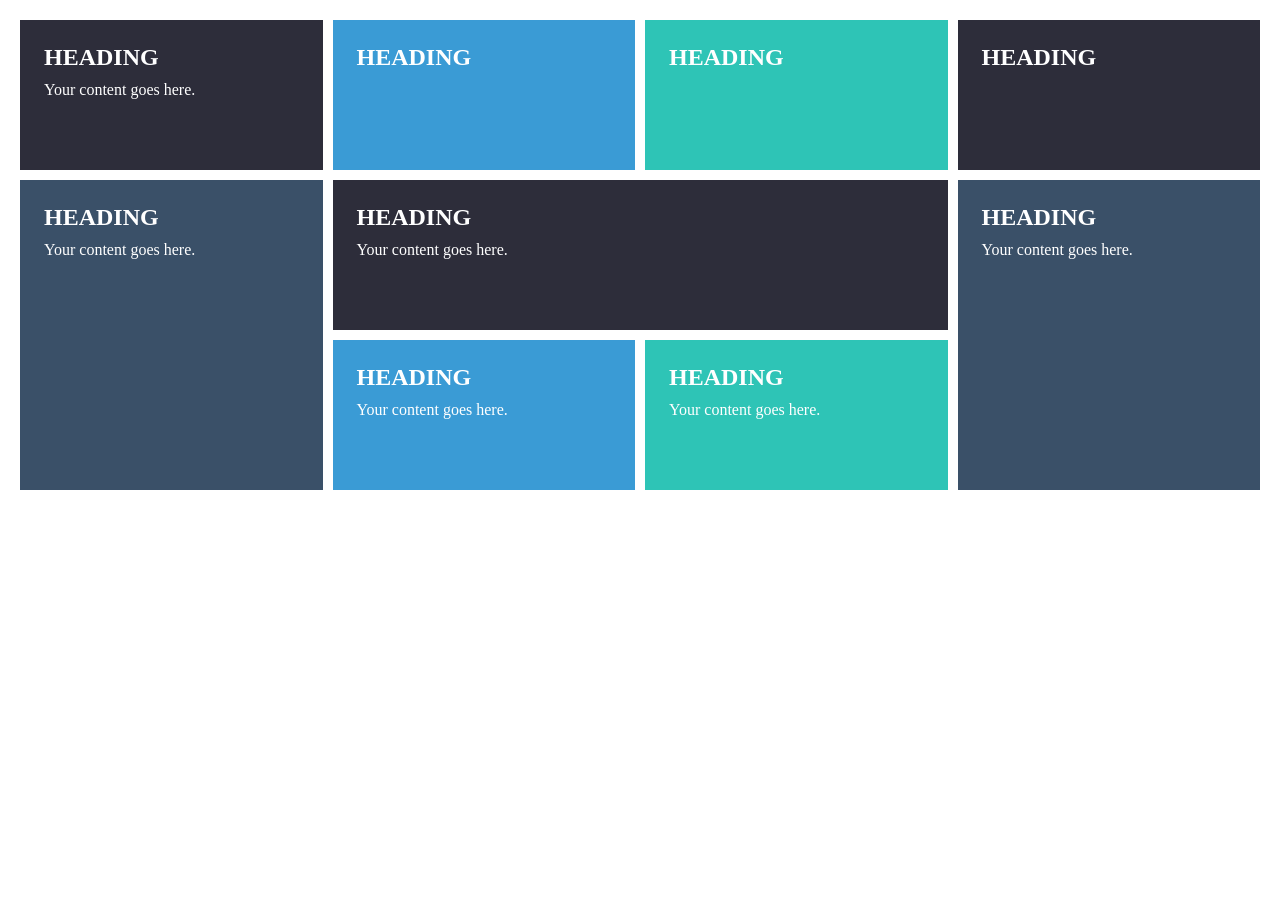
<file: exercicio4/index.html>
<!DOCTYPE html>
<html lang="pt-br">

<head>
    <meta charset="UTF-8">
    <meta name="viewport" content="width=device-width, initial-scale=1.0">
    <title>Ex4</title>
    <link rel="stylesheet" href="style.css">
</head>

<body>

    <main>
        <section class="grid">

            <article class="box a">
                <header>
                    <h2>HEADING</h2>
                </header>
                <p>Your content goes here.</p>
            </article>

            <article class="box b">
                <header>
                    <h2>HEADING</h2>
                </header>
            </article>

            <article class="box c">
                <header>
                    <h2>HEADING</h2>
                </header>
            </article>

            <article class="box d">
                <header>
                    <h2>HEADING</h2>
                </header>
            </article>

            <article class="box e">
                <header>
                    <h2>HEADING</h2>
                </header>
                <p>Your content goes here.</p>
            </article>

            <article class="box f">
                <header>
                    <h2>HEADING</h2>
                </header>
                <p>Your content goes here.</p>
            </article>

            <article class="box g">
                <header>
                    <h2>HEADING</h2>
                </header>
                <p>Your content goes here.</p>
            </article>

            <article class="box h">
                <header>
                    <h2>HEADING</h2>
                </header>
                <p>Your content goes here.</p>
            </article>

            <article class="box i">
                <header>
                    <h2>HEADING</h2>
                </header>
                <p>Your content goes here.</p>
            </article>

        </section>
    </main>

</body>

</html>
</file>
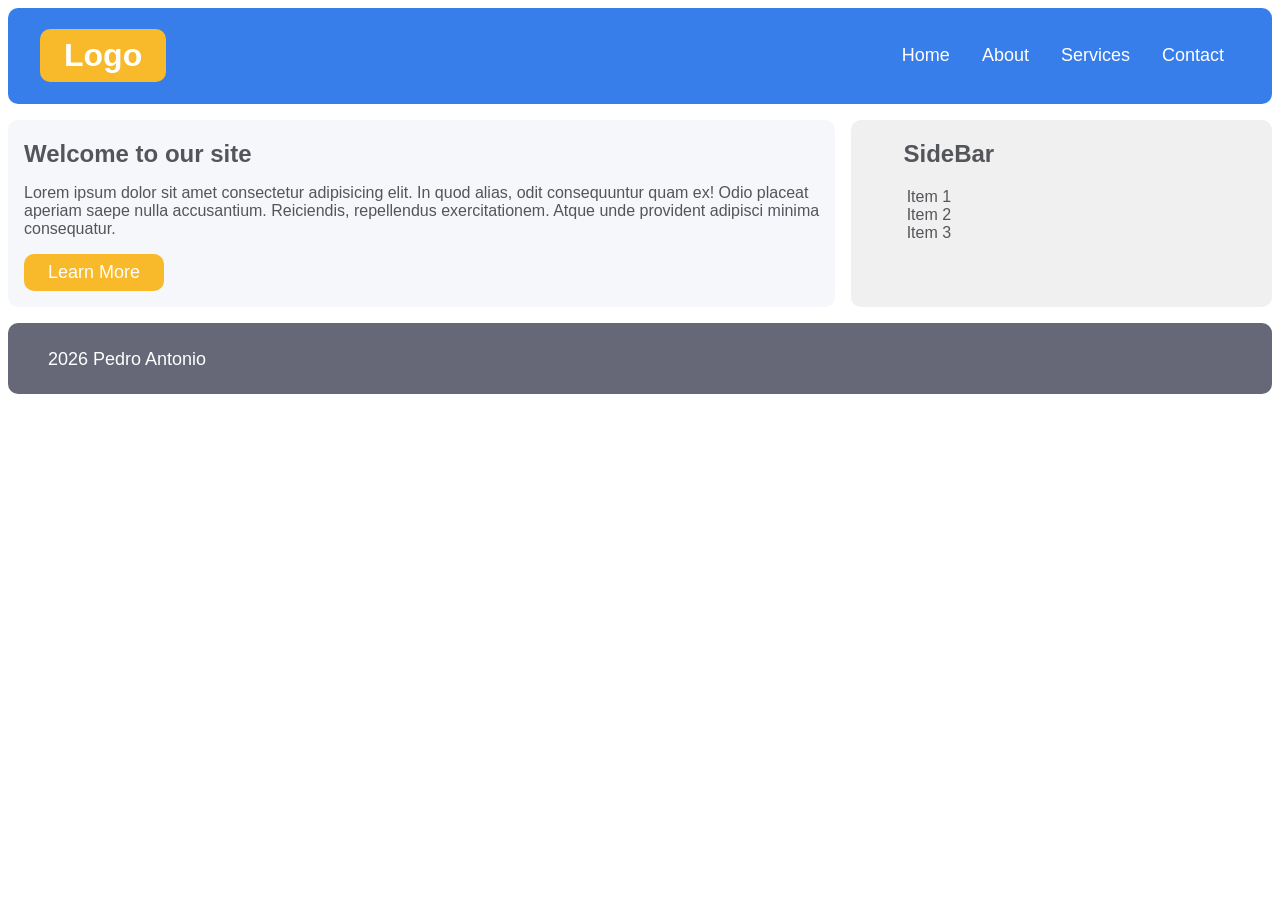
<file: exercicio5/index.html>
<!DOCTYPE html>
<html lang="en">

<head>
    <meta charset="UTF-8">
    <meta name="viewport" content="width=device-width, initial-scale=1.0">
    <title>Ex5</title>
    <link rel="stylesheet" href="style.css">
</head>

<body>
    <header class="navbar">
        <h1 class="logo">Logo</h1>
        <nav>
            <ul class="menu">
                <li><a href="#">Home</a></li>
                <li><a href="#">About</a></li>
                <li><a href="#">Services</a></li>
                <li><a href="#">Contact</a></li>
            </ul>
        </nav>
    </header>

    <main class="main">
        <section class="content">
            <h1 class="tittleContent">Welcome to our site</h1>
            <p>Lorem ipsum dolor sit amet consectetur adipisicing elit. In quod alias, odit consequuntur quam ex! Odio
                placeat aperiam saepe nulla accusantium.

                Reiciendis, repellendus exercitationem. Atque unde provident adipisci minima consequatur.
            </p>
            <button class="button">
                Learn More
            </button>
        </section>

        <aside class="sideBar">
            <h2 class="side">
                SideBar
            </h2>
            <ul class="itemsSide">
                <li><a href="">Item 1</a></li>
                <li><a href="">Item 2</a></li>
                <li><a href="">Item 3</a></li>
            </ul>
        </aside>
    </main>
    <footer class="footer">
        <p>2026 Pedro Antonio</p>
    </footer>
</body>

</html>
</file>
<file: exercicio4/style.css>
* {
    box-sizing: border-box;
    padding: 0;
    margin: 0;
}

.grid {
    display: grid;
    grid-template-areas:
        "a b c d"
        "e f f g"
        "e h i g";
    gap: 10px;
    padding: 20px;
}

.box {
    padding: 24px;
    color: white;
    min-height: 150px;
}

.a { grid-area: a; background: #2d2d3a; }
.b { grid-area: b; background: #3a9bd5; }
.c { grid-area: c; background: #2ec4b6; }
.d { grid-area: d; background: #2d2d3a; }
.e { grid-area: e; background: #3a5068; }
.f { grid-area: f; background: #2d2d3a; }
.g { grid-area: g; background: #3a5068; }
.h { grid-area: h; background: #3a9bd5; }
.i { grid-area: i; background: #2ec4b6; }

.box header {
    margin-bottom: 10px;
}
</file>
<file: exercicio5/style.css>
* {
    box-sizing: border-box;
    font-family: sans-serif;
}

.logo {
    color: white;
    background-color: #F8B92A;
    padding: 0.5rem 1.5rem;
    border-radius: 10px;
    justify-content: flex-start;
    margin-left: 2rem;
}

.navbar {
    border-radius: 10px;
    display: flex;
    background-color: #387EEA;
    align-items: center;
    justify-content: space-between;
}

.menu  {
    display: flex;
    list-style: none;
    gap: 2rem;
    margin-right: 3rem;
    font-size: large;
}

.menu a:hover {
    background-color: #2478EC;
    border-radius: 10px;
    padding: 0.5rem 1.5rem;
}

.menu a {
    text-decoration: none;
    color: white;
}

.main {
    display: grid;
    grid-template-columns: repeat(3, 1fr);
}

.main section {
    grid-column: 1 / 3;
}

.main aside {
    grid-column: 3 / 4;
}

.content {
    color: #53555A;
    margin-top: 1rem;
    margin-bottom: 1rem;
    margin-right: 1rem;
    background-color: #F5F7FA;
    border-radius: 10px;
}

.content h1, p, button{
    margin-left: 1rem;
    margin-bottom: 1rem;
}

.button {
    font-size: large;
    padding: 0.5rem 1.5rem;
    border-radius: 10px;
    color: white;
    background-color: #F8B92A;
    border-style: none;
}

.sideBar {
    color: #53555A;
    background-color: #F0F0F1;
    margin-top: 1rem;
    margin-bottom: 1rem;
    border-radius: 10px;
}

.sideBar h2, ul{
    margin-left: 1rem;
    list-style: none;
}

.sideBar h2{
    padding-left: 2.3rem;
}

.sideBar a{
    text-decoration: none;
    color: #53555A;
}

.footer {
    color: white;
    background-color: #676877;
    padding: 0.5rem 1.5rem;
    font-size: large;
    border-radius: 10px;
    justify-items: center;
}
</file>
